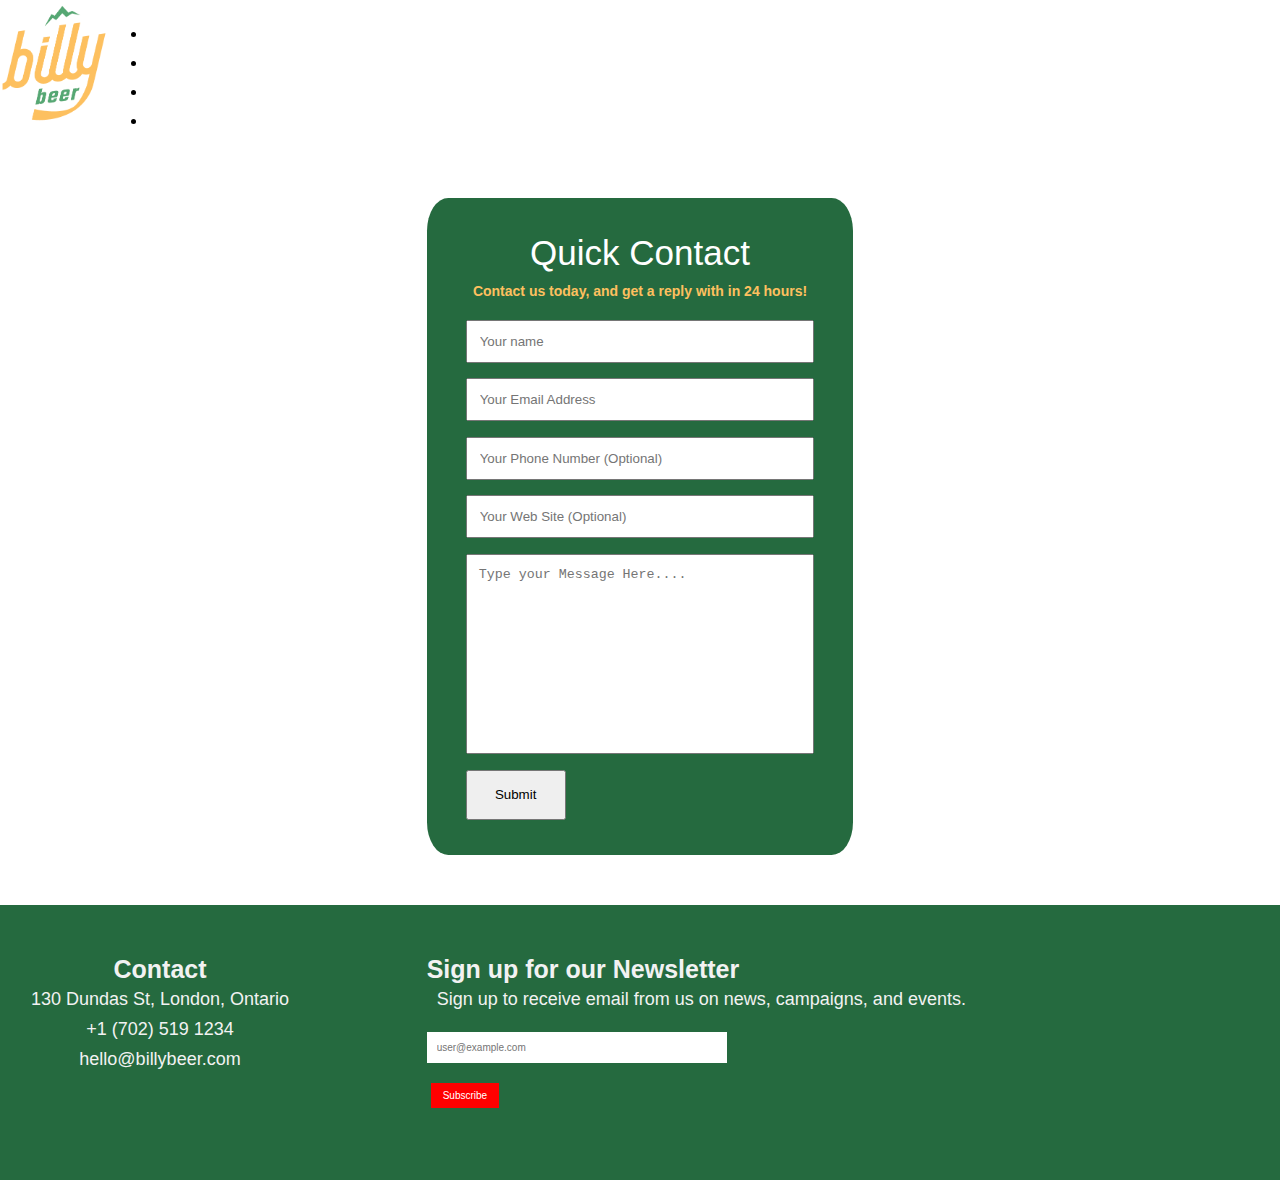
<file: contact copy.html>
<!DOCTYPE html>
<html lang="en">
    
<head>
    <meta charset="UTF-8">
    <meta name="viewport" content="width=device-width, initial-scale=1.0">
    <link href="css/grid.css" rel="stylesheet">
    <link href="css/main.css" rel="stylesheet">
    <title>Contact Page - Midterm FIP</title>
</head>

<body>
    <h1 class="hidden">Contact Page - Midterm FIP</h1>
    <!-- DAVID EDIT: Deleted Mobile, Tablet and Desktop classes, incorporated the classes into 1 line per content to not repeat code 3 times.
    Doing it like this will make the code cleaner, and mitigate all the duplicate id validation errors index.html originally had.
    The id's forced to be called as classes can be reverted back to id's since we don't have to id the same content multiple times.

    I will do the same for the index.html in due time. For now, attempting to compress the code in index.html broke it too much for me to try to finish before the deadline.-->
    <nav class="spacer">
        <h2 class="hidden">Navigation</h2>
        <div class="grid-con">
            <div class="col-span-2 m-col-span-2 l-col-span-1">
                <a href="index.html"><img src="images/billy_logo2.png" alt="Logo"></a>
            </div>

            <div class="col-span-4 m-col-span-9 l-col-span-9">
                <nav class="col-span-6 m-col-span-9 l-col-span-9">
                    <ul>
                        <li><a href="index.html" class="nav-link">Home</a>
                        <li><a href="#" class="nav-link">About</a>
                        <li><a href="#" class="nav-link">Services</a>
                        <!--DAVID EDIT: took out /pages. Was previously "pages/contact.html" and it lead to broken link. Keep HTML in main folder. -->
                        <li><a href="contact.html" class="nav-link">Contact</a>
                    </ul>
                </nav>
            </div>
        </div>
    </nav>

    <main class="spacer">

        <section class="grid-con"> 
            <div class="col-start-1 col-end-5 m-col-start-4 m-col-end-10 l-col-start-5 l-col-end-9">
                <form id="contact" action="#" method="post"> <!--DAVID EDIT: Added a "#" in action="". Empty values cause validation errors. Useless values don't. -->
                    <div>
                        <h3>Quick Contact</h3>
                        <h4>Contact us today, and get a reply with in 24 hours!</h4>
                    </div>

                    <fieldset>
                        <input placeholder="Your name" type="text" tabindex="1" required>
                    </fieldset>
                    <fieldset>
                        <input placeholder="Your Email Address" type="email" tabindex="2" required>
                    </fieldset>
                    <fieldset> <!-- DAVID EDIT: Turned phone and website optional, because some people A) may not have a website B) may not be comfortable with sharing phone number-->
                        <input placeholder="Your Phone Number (Optional) " type="tel" tabindex="3">
                    </fieldset>
                    <fieldset>
                        <input placeholder="Your Web Site (Optional)" type="url" tabindex="4">
                    </fieldset>
                    <fieldset>
                        <textarea placeholder="Type your Message Here...." tabindex="5" required></textarea>
                    </fieldset>
                    <fieldset>
                        <button id="submit" type="submit">Submit</button>
                    </fieldset>
                </form>
            </div> 
        </section>
    </main>

    <footer>
        <h2 class="hidden">Footer</h2>
        <div class="grid-con" style="background-color: #256A3F;">
            <div class="col-span-4 m-col-span-3 l-col-span-3">
                <h2>Contact</h2>
                <p>130 Dundas St, London, Ontario</p>
                <p></p>
                <p>+1 (702) 519 1234</p>
                <p>hello@billybeer.com</p>
            </div>
            <div class="l-col-start-5 m-col-end-13 newsletter">
                <h2 class="footer-heading">Sign up for our Newsletter</h2>
                <p class="footer-description">Sign up to receive email from us on news, campaigns, and events.</p><br>
                <input type="email" name="email" placeholder="user@example.com">
                <button>Subscribe</button><br><br><br><br>
            </div>     
        </div>

    </footer>
            
    <script src="js/main.js"></script>
</body>
</html>
</file>
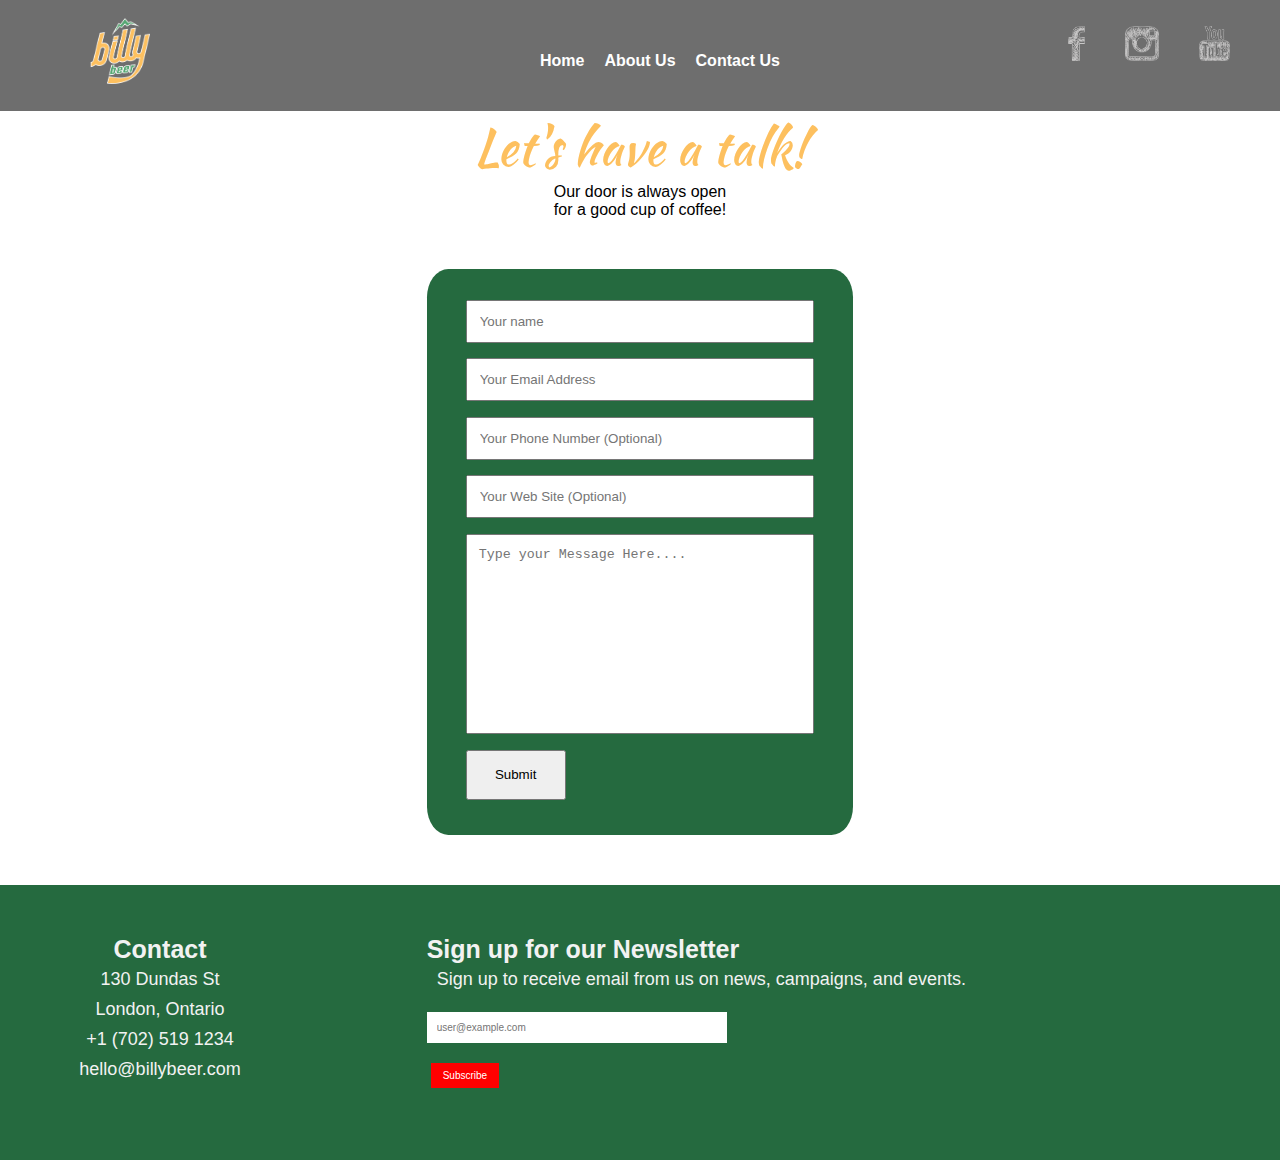
<file: contact.html>
<!DOCTYPE html>
<html lang="en">
    
<head>
    <meta charset="UTF-8">
    <meta name="viewport" content="width=device-width, initial-scale=1.0">
    <link href="css/grid.css" rel="stylesheet">
    <link href="css/main.css" rel="stylesheet">
    <link href="https://fonts.googleapis.com/css2?family=Kaushan+Script&display=swap" rel="stylesheet">
    <title>Contact Page - Billy Beer Rebrand</title>
</head>
<body>
    <h1 class="hidden">Contact Page - Billy Beer Rebrand</h1>
    <!-- DAVID EDIT: Deleted Mobile, Tablet and Desktop classes, incorporated the classes into 1 line per content to not repeat code 3 times.
    Doing it like this will make the code cleaner, and mitigate all the duplicate id validation errors index.html originally had.
    The id's forced to be called as classes can be reverted back to id's since we don't have to id the same content multiple times.

    I will do the same for the index.html in due time. For now, attempting to compress the code in index.html broke it too much for me to try to finish before the deadline.-->
    <header> <!--class="spacer"-->
        <h2 class="hidden">Header</h2>
        <!--class="grid-con"-->
        <section class= "mobile-menu">
            <div class = "logo"> <!--class="col-span-1 m-col-span-2 l-col-span-1 logo"-->
                <a href="index.html"><img src="images/billy_logo2.png" alt="Logo"></a>
            </div>
    
            <button class="close-button" onclick="hideHeader()">X</button>
    
            <nav class="mobile-nav"> <!--class="col-start-4 m-col-span-9 l-col-span-9"-->
                <ul>
                    <li><a href="index.html" class="nav-link" alt="Home Page">Home</a>
                    <li><a href="about.html" class="nav-link" alt="About Page">About Us</a>
                    <li><a href="contact.html" class="nav-link" alt="Contact Page">Contact Us</a>
                </ul>
            </nav>
    
            <div class="social-nav-mobile"> <!--class="col-start-4 m-col-span-9 l-col-span-9"-->
                <ul>
                    <a href="#"><img src="images/icon-facebook.png" class="socials" alt="Facebook"></a>
                    <a href="#"><img src="images/icon-instagram.png" class="socials" alt="Instagram"></a>
                    <a href="#"><img src="images/icon-youtube.png" class="socials" alt="Youtube"></a>
                </ul>
            </div>
        </section>

        <section class="desktop-menu">
            
            <nav class="desktop-nav">
                
                <div class="desktop-logo">
                    <a href="index.html"><img src="images/billy_logo2.png" alt="Logo"></a>
                </div>

                
                        
                <ul class = "desktop-nav-list">
                    <li><a href="index.html" class="desktop-nav-link">Home</a>
                    <li><a href="about.html" class="desktop-nav-link">About Us</a>
                    <li><a href="contact.html" class="desktop-nav-link">Contact Us</a>
                </ul>
                            
                

            </nav>

            <div class="desktop-social-nav">
                <ul>
                    <a href="#"><img src="images/icon-facebook.png" class="socials" alt="Facebook"></a>
                    <a href="#"><img src="images/icon-instagram.png" class="socials" alt="Instagram"></a>
                    <a href="#"><img src="images/icon-youtube.png" class="socials" alt="Youtube"></a>
                </ul>
            </div>
        </section>

    </header>

    <section>
        <button class="open-button" onclick="showHeader()">+</button>
    </section>

    <main class="spacer">

        <section>
            <div id="letstalk1">Let's have a talk!</div>
            <div id="letstalk2">Our door is always open <br> for a good cup of coffee!</h4>
        </section>

        <section class="grid-con"> 
            <div class="col-start-1 col-end-5 m-col-start-4 m-col-end-10 l-col-start-5 l-col-end-9">
                <form id="contact" action="#" method="post"> <!--DAVID EDIT: Added a "#" in action="". Empty values cause validation errors. Useless values don't. -->

                    <fieldset>
                        <input placeholder="Your name" type="text" tabindex="1" required>
                    </fieldset>
                    <fieldset>
                        <input placeholder="Your Email Address" type="email" tabindex="2" required>
                    </fieldset>
                    <fieldset> <!-- DAVID EDIT: Turned phone and website optional, because some people A) may not have a website B) may not be comfortable with sharing phone number-->
                        <input placeholder="Your Phone Number (Optional) " type="tel" tabindex="3">
                    </fieldset>
                    <fieldset>
                        <input placeholder="Your Web Site (Optional)" type="url" tabindex="4">
                    </fieldset>
                    <fieldset>
                        <textarea placeholder="Type your Message Here...." tabindex="5" required></textarea>
                    </fieldset>
                    <fieldset>
                        <button id="submit" type="submit">Submit</button>
                    </fieldset>
                </form>
            </div> 
        </section>
    </main>

    <footer>
        <h2 class="hidden">Footer</h2>
        <div class="grid-con" style="background-color: #256A3F;">
            <div class="col-span-4 m-col-span-3 l-col-span-3">
                <h2>Contact</h2>
                <p>130 Dundas St</p>
                <p>London, Ontario</p>
                <p>+1 (702) 519 1234</p>
                <p>hello@billybeer.com</p>
            </div>
            <div class="col-span-4 m-col-start-5 m-col-end-13 newsletter">
                <h2 class="footer-heading">Sign up for our Newsletter</h2>
                <p class="footer-description">Sign up to receive email from us on news, campaigns, and events.</p><br>
                <input type="email" name="email" placeholder="user@example.com">
                <button>Subscribe</button><br><br><br><br>
            </div>  
        </div>

    </footer>
            
    <script src="js/main.js"></script>
</body>
</html>
</file>
<file: css/grid.css>
/* 
    CSS Guide 

    1.  General Grid Styles
        Utility Classes
    2.  Mobile Grid
    3.  Tablet Grid
    4.  Desktop Grid
    5.  XL Grid

 */


 /* 1. ---General Grid Styles--- */

html {
  box-sizing: border-box; 
}

*, *::before, *::after {
  box-sizing: inherit; 
}
/* ---Utility Classes--- */

.hidden {
   display: none;
}

.box {
   background-color: rgb(149, 149, 149);
   color: rgb(27, 27, 27);
   border-radius: 0px;
   padding: 20px;
   text-align: center;
   margin-top: 10px;
   margin-bottom:10px;
 }

 .box2 {
  background-color: rgb(255, 255, 255);
  color: rgb(27, 27, 27);
  border-radius: 0px;
  padding: 20px;
  text-align: center;
  margin-top: 0;
  margin-bottom:10px;

}

.box3 {
  background-color: rgb(213, 213, 213);
  color: rgb(27, 27, 27);
  border-radius: 0px;
  padding: 20px;
  text-align: center;
  margin-top: 10px;
  margin-bottom:10px;
}

/* 2. ---Mobile Library Grid Styles--- */

/*---We do not use media queries for mobile or Justin will find us...*/

/*body {
  background-color: #000;
}*/

.full-width-grid-con {
  display: grid;
  grid-template-columns: 1fr minmax(0, 767px) 1fr;
}

.grid-con {
  display: grid;
  grid-template-columns: repeat(4, minmax(0, 1fr));
  grid-column-gap: 20px;
  max-width: 767px;
  margin: 0px auto;
  padding-left: 15px;
  padding-right: 15px;

  /*padding: 0px 15px 0px 15px;*/
}

.col-span-auto {
  grid-column: span 1 / span 1;
}

.col-span-1 {
  grid-column: span 1 / span 1;
}

.col-span-2 {
  grid-column: span 2 / span 2;
}

.col-span-3 {
  grid-column: span 3 / span 3;
}

.col-span-4 {
  grid-column: span 4 / span 4;
}

.col-span-full {
  grid-column: 1 / -1;
}

/*-- Using grid column start --*/

.col-start-1 {
  grid-column-start: 1;
}

.col-start-2 {
  grid-column-start: 2;
}

.col-start-3 {
  grid-column-start: 3;
}

.col-start-4 {
  grid-column-start: 4;
}

.col-start-5 {
  grid-column-start: 5;
}

.col-start-auto {
  grid-column-start: auto;
}

.col-end-1 {
  grid-column-end: 1;
}

.col-end-2 {
  grid-column-end: 2;
}

.col-end-3 {
  grid-column-end: 3;
}

.col-end-4 {
  grid-column-end: 4;
}

.col-end-5 {
  grid-column-end: 5;
}

.col-end-auto {
  grid-column-end: auto;
}

.mobile {
  display: block;
}

.tablet {
  display: none;
}

.desktop {
  display: none;
}


/* 3. ---Tablet Library Grid Styles--- */

@media screen and (min-width: 768px) {

  /*body {
    background: #ff0000;
  }*/

  .full-width-grid-con {
    display: grid;
    grid-template-columns: 1fr minmax(0, 1199px) 1fr;
  }
  
  .grid-con {
    display: grid;
    grid-template-columns: repeat(12, minmax(0, 1fr));
    grid-column-gap: 0px;
    max-width: 1199px;
    /*--remove below when you fully understand the passing of rules and values(this rule only)--*/
    margin: 0px auto;
    padding-left: 0px;
    padding-right: 0px;
  }

  .m-col-span-1 {
    grid-column: span 1 / span 1;
  }

  .m-col-span-2 {
    grid-column: span 2 / span 2;
  }

  .m-col-span-3 {
    grid-column: span 3 / span 3;
  }

  .m-col-span-4 {
    grid-column: span 4 / span 4;
  }

  .m-col-span-5 {
    grid-column: span 5 / span 5;
  }

  .m-col-span-6 {
    grid-column: span 6 / span 6;
  }

  .m-col-span-7 {
    grid-column: span 7 / span 7;
  }

  .m-col-span-8 {
    grid-column: span 8 / span 8;
  }

  .m-col-span-9 {
    grid-column: span 9 / span 9;
  }

  .m-col-span-10 {
    grid-column: span 10 / span 10;
  }

  .m-col-span-11 {
    grid-column: span 11 / span 11;
  }

  .m-col-span-12 {
    grid-column: span 12 / span 12;
  }

  .m-col-span-full {
    grid-column: 1 / -1;
  }

  /*-- Using grid column start --*/

.m-col-start-1 {
  grid-column-start: 1;
}

.m-col-start-2 {
  grid-column-start: 2;
}

.m-col-start-3 {
  grid-column-start: 3;
}

.m-col-start-4 {
  grid-column-start: 4;
}

.m-col-start-5 {
  grid-column-start: 5;
}

.m-col-start-6 {
  grid-column-start: 6;
}

.m-col-start-7 {
  grid-column-start: 7;
}

.m-col-start-8 {
  grid-column-start: 8;
}

.m-col-start-9 {
  grid-column-start: 9;
}

.m-col-start-10 {
  grid-column-start: 10;
}

.m-col-start-11 {
  grid-column-start: 11;
}

.m-col-start-12 {
  grid-column-start: 12;
}

.m-col-start-13 {
  grid-column-start: 13;
}

.m-col-start-auto {
  grid-column-start: auto;
}

.m-col-end-1 {
  grid-column-end: 1;
}

.m-col-end-2 {
  grid-column-end: 2;
}

.m-col-end-3 {
  grid-column-end: 3;
}

.m-col-end-4 {
  grid-column-end: 4;
}

.m-col-end-5 {
  grid-column-end: 5;
}

.m-col-end-6 {
  grid-column-end: 6;
}

.m-col-end-7 {
  grid-column-end: 7;
}

.m-col-end-8 {
  grid-column-end: 8;
}

.m-col-end-9 {
  grid-column-end: 9;
}

.m-col-end-10 {
  grid-column-end: 10;
}

.m-col-end-11 {
  grid-column-end: 11;
}

.m-col-end-12 {
  grid-column-end: 12;
}

.m-col-end-13 {
  grid-column-end: 13;
}

.m-col-end-auto {
  grid-column-end: auto;
}

  .mobile {
    display: none;
  }
  
  .tablet {
    display: block;
  }
  
  .desktop {
    display: none;
  }

}

/* 4. ---Desktop Library Grid Styles--- */

@media screen and (min-width: 1200px) {

    /*body {
      background: #00ff48;
    }*/

    .full-width-grid-con {
      display: grid;
      grid-template-columns: 1fr minmax(0, 1919px) 1fr;
    }
    
    .grid-con {
      display: grid;
      grid-template-columns: repeat(12, minmax(0, 1fr));
      grid-column-gap: 0px;
      max-width: 1919px;
      margin: 0px auto;
      padding-left: 0px;
      padding-right: 0;
    }


    .l-col-span-1 {
      grid-column: span 1 / span 1;
    }
  
    .l-col-span-2 {
      grid-column: span 2 / span 2;
    }
  
    .l-col-span-3 {
      grid-column: span 3 / span 3;
    }
  
    .l-col-span-4 {
      grid-column: span 4 / span 4;
    }
  
    .l-col-span-5 {
      grid-column: span 5 / span 5;
    }
  
    .l-col-span-6 {
      grid-column: span 6 / span 6;
    }
  
    .l-col-span-7 {
      grid-column: span 7 / span 7;
    }
  
    .l-col-span-8 {
      grid-column: span 8 / span 8;
    }
  
    .l-col-span-9 {
      grid-column: span 9 / span 9;
    }
  
    .l-col-span-10 {
      grid-column: span 10 / span 10;
    }
  
    .l-col-span-11 {
      grid-column: span 11 / span 11;
    }
  
    .l-col-span-12 {
      grid-column: span 12 / span 12;
    }
  
    .l-col-span-full {
      grid-column: 1 / -1;
    }
  
    /*-- Using grid column start --*/
  
  .l-col-start-1 {
    grid-column-start: 1;
  }
  
  .l-col-start-2 {
    grid-column-start: 2;
  }
  
  .l-col-start-3 {
    grid-column-start: 3;
  }
  
  .l-col-start-4 {
    grid-column-start: 4;
  }
  
  .l-col-start-5 {
    grid-column-start: 5;
  }
  
  .l-col-start-6 {
    grid-column-start: 6;
  }
  
  .l-col-start-7 {
    grid-column-start: 7;
  }
  
  .l-col-start-8 {
    grid-column-start: 8;
  }
  
  .l-col-start-9 {
    grid-column-start: 9;
  }
  
  .l-col-start-10 {
    grid-column-start: 10;
  }
  
  .l-col-start-11 {
    grid-column-start: 11;
  }
  
  .l-col-start-12 {
    grid-column-start: 12;
  }
  
  .l-col-start-13 {
    grid-column-start: 13;
  }
  
  .l-col-start-auto {
    grid-column-start: auto;
  }
  
  .l-col-end-1 {
    grid-column-end: 1;
  }
  
  .l-col-end-2 {
    grid-column-end: 2;
  }
  
  .l-col-end-3 {
    grid-column-end: 3;
  }
  
  .l-col-end-4 {
    grid-column-end: 4;
  }
  
  .l-col-end-5 {
    grid-column-end: 5;
  }
  
  .l-col-end-6 {
    grid-column-end: 6;
  }
  
  .l-col-end-7 {
    grid-column-end: 7;
  }
  
  .l-col-end-8 {
    grid-column-end: 8;
  }
  
  .l-col-end-9 {
    grid-column-end: 9;
  }
  
  .l-col-end-10 {
    grid-column-end: 10;
  }
  
  .l-col-end-11 {
    grid-column-end: 11;
  }
  
  .l-col-end-12 {
    grid-column-end: 12;
  }
  
  .l-col-end-13 {
    grid-column-end: 13;
  }
  
  .l-col-end-auto {
    grid-column-end: auto;
  }
  
    .mobile {
      display: none;
    }
    

    .mobile {
      display: none;
    }
    
    .tablet {
      display: none;
    }
    
    .desktop {
      display: block;
    }

}

/* 5. ---X-Large Desktop Library Grid Styles--- */

@media screen and (min-width: 1920px) {

    /*body {
      background: #0400e0;
    }*/


    .full-width-grid-con {
      display: grid;
      grid-template-columns: 1fr minmax(0, 1920px) 1fr;
    }
    
    .grid-con {
      display: grid;
      grid-template-columns: repeat(12, minmax(0, 1fr));
      grid-column-gap: 0px;
      max-width: none;
      margin: 0px auto;
      padding-left: 0px;
      padding-right: 0px;
    }

    

    

    .xl-col-span-1 {
      grid-column: span 1 / span 1;
    }
  
    .xl-col-span-2 {
      grid-column: span 2 / span 2;
    }
  
    .xl-col-span-3 {
      grid-column: span 3 / span 3;
    }
  
    .xl-col-span-4 {
      grid-column: span 4 / span 4;
    }
  
    .xl-col-span-5 {
      grid-column: span 5 / span 5;
    }
  
    .xl-col-span-6 {
      grid-column: span 6 / span 6;
    }
  
    .xl-col-span-7 {
      grid-column: span 7 / span 7;
    }
  
    .xl-col-span-8 {
      grid-column: span 8 / span 8;
    }
  
    .xl-col-span-9 {
      grid-column: span 9 / span 9;
    }
  
    .xl-col-span-10 {
      grid-column: span 10 / span 10;
    }
  
    .xl-col-span-11 {
      grid-column: span 11 / span 11;
    }
  
    .xl-col-span-12 {
      grid-column: span 12 / span 12;
    }
  
    .xl-col-span-full {
      grid-column: 1 / -1;
    }
  
    /*-- Using grid column start --*/
  
  .xl-col-start-1 {
    grid-column-start: 1;
  }
  
  .xl-col-start-2 {
    grid-column-start: 2;
  }
  
  .xl-col-start-3 {
    grid-column-start: 3;
  }
  
  .xl-col-start-4 {
    grid-column-start: 4;
  }
  
  .xl-col-start-5 {
    grid-column-start: 5;
  }
  
  .xl-col-start-6 {
    grid-column-start: 6;
  }
  
  .xl-col-start-7 {
    grid-column-start: 7;
  }
  
  .xl-col-start-8 {
    grid-column-start: 8;
  }
  
  .xl-col-start-9 {
    grid-column-start: 9;
  }
  
  .xl-col-start-10 {
    grid-column-start: 10;
  }
  
  .xl-col-start-11 {
    grid-column-start: 11;
  }
  
  .xl-col-start-12 {
    grid-column-start: 12;
  }
  
  .xl-col-start-13 {
    grid-column-start: 13;
  }
  
  .xl-col-start-auto {
    grid-column-start: auto;
  }
  
  .xl-col-end-1 {
    grid-column-end: 1;
  }
  
  .xl-col-end-2 {
    grid-column-end: 2;
  }
  
  .xl-col-end-3 {
    grid-column-end: 3;
  }
  
  .xl-col-end-4 {
    grid-column-end: 4;
  }
  
  .xl-col-end-5 {
    grid-column-end: 5;
  }
  
  .xl-col-end-6 {
    grid-column-end: 6;
  }
  
  .xl-col-end-7 {
    grid-column-end: 7;
  }
  
  .xl-col-end-8 {
    grid-column-end: 8;
  }
  
  .xl-col-end-9 {
    grid-column-end: 9;
  }
  
  .xl-col-end-10 {
    grid-column-end: 10;
  }
  
  .xl-col-end-11 {
    grid-column-end: 11;
  }
  
  .xl-col-end-12 {
    grid-column-end: 12;
  }
  
  .xl-col-end-13 {
    grid-column-end: 13;
  }
  
  .xl-col-end-auto {
    grid-column-end: auto;
  }
  
    .mobile {
      display: none;
    }
    

    .mobile {
      display: none;
    }
    
    .tablet {
      display: none;
    }
    
    .desktop {
      display: block;
    }

}
</file>
<file: css/main.css>
/*DAVID EDITED: Deleted contact.css and added all css elements into the main css page*/

 @import url(https://fonts.googleapis.com/css?family=Open+Sans:400italic,400,300,600);
 @import url(https://fonts.googleapis.com/css2?family=Kaushan+Script&display=swap);

body {
    margin: 0px;
    padding: 0px;
    font-family: Arial, Helvetica, sans-serif;
}

img, embed, object, video, picture 
{
    max-width: 100%;
}

h1, h2, h3, h4, h5 
{
    margin: 0px;
    padding: 0px;
    font-size: 50px;
    text-align: center;
    margin: 20px;
    font-family: Arial, Helvetica, sans-serif;
    color: #f2f2f2;
}

h2 
{
    margin: 0px;
    padding: 0px;
    font-size: 25px;
    text-align: center;
    margin-top: 50px;
}

h3 
{
    margin: 0px;
    padding: 0px;
    font-size: 40px;
    color: #FDC05F;
    text-align: center;
    margin: 10px;
}

h4 
{
    margin: 0px;
    padding: 0px;
    font-size: 25px;
    color: #FDC05F;
    text-align: center;
    margin: 0px;
}

h5 
{
    margin: 0px;
    padding: 0px;
    font-size: 20px;
    text-align: center;
    margin: 0px;
    font-family: Arial, Helvetica, sans-serif;
}

p 
{
    margin: 0px;
    padding-right: 10px;
    padding-left: 10px;
    font-size: 18px;
    font-family: Arial, Helvetica, sans-serif;
    text-align: center;
    margin: 0px;
    color: #f2f2f2;
    line-height: 30px;
}

.custom-hr 
{
    width: 30%;
}

a 
{
    text-decoration: none;
    transition: all .5s ease-in-out;
}

input, textarea 
{
    display: block;
    margin: 0px;
    padding: 10px;
    width: 100%;
}



/*DAVID EDITED: changed para-beer from id to class, so you can use duplicates without validator throwing errors. was previous #para-beer. temporary change until index is compressed.*/
.para-beer 
{
    margin-left: 40px;
    margin-right: 40px;

    text-align: left;
    text-indent: 50px;
  
}

/*DAVID EDITED: changed para-beer from id to class, so you can use duplicates without validator throwing errors. was previous #name-testimonials. temporary change until index is compressed.*/
.name-testimonial 
{
    font-size: 20px;
    padding-left: 50px;
    color: #f2f2f2;
}


/* ---End of General Styles--- */
/* Header Elements */

header{
    background-color: #6e6e6e;
}

.mobile-menu 
{
    position: fixed;
    top: 0;
    right: 0;
    background-color: #6e6e6e;
    border-radius: 10px;
    display: none;
}


.logo {
    max-width: 60px;
    max-height: 60px;
    margin-top: 50px;
    margin-bottom: 60px;
    margin-left: 10%;
    background-color: #6e6e6e;
}


.social-nav{
    padding:10px;
}

.socials 
{
    height: 35px;
    margin-right: 40px;
}


/* --- Nav --- */

.mobile-nav {
    background-color: #6e6e6e;
}


.mobile-nav ul 
{
    list-style: none;
    padding: 0;
}
      
.mobile-nav ul li
{
    margin-bottom: 50px;
}

.nav-link 
{
    text-decoration: none;
    font-family: Arial, Helvetica, sans-serif;
    font-size: 25px;
    color: #ffffff;
    margin-left: 30px;
    font-weight: bold;
}


.nav-link:hover 
{
    color:#FDC05F;
    cursor: pointer;
    text-decoration: none;
}

.close-button, .open-button 
{
    position: absolute;
    top: 10px;
    right: 10px;
    font-size: 20px;
    color: rgb(0, 0, 0);
    background-color: transparent;
    border: none;
    cursor: pointer;
}

.close-button:hover, .open-button:hover 
{
    color: #FDC05F;
}

/* DESKTOP MENU*/

.desktop-menu {
    width: 100%;
    display: flex;
    justify-content: space-between;
    align-items: center;
    padding: 10px;
    padding-bottom: 30px;
}

/* Add this to center desktop-nav-list horizontally */
.desktop-nav {
    display: flex;
    align-items: center;
}

.desktop-menu ul {
    list-style-type: none;
    display: flex;
}

.desktop-menu ul li {
    margin-right: 20px;
}

.desktop-menu ul li:last-child {
    margin-right: 0;
}

.desktop-logo {
    width: 60px;
    height: 60px;
    margin-left: 80px;
    background-color: #6e6e6e;
}

.desktop-nav-list {
    position: absolute;
    top: 5%;
    left: 50%;
    transform: translate(-50%, -50%);
}

.desktop-nav-link{
    text-decoration: none;
    font-family: Arial, Helvetica, sans-serif;
    color: #ffffff;
    font-weight: bold;

}

.desktop-nav-link li,
.desktop-social-nav{
    top: 0px;
    right: 80px;
}

/*DAVID EDITED: deleted all the col-span styles added, because:
A) they had no stylistic effect on the HTML and 
B) it would eventually pose a problem later on down the line when trying to work with grid.css, and while applying other col-span when trying to build the other pages. 

for example, some content in the future may need the l-col-span-11 class, but dont need the styling added. 
keep the "col" classes as clean as possible to mitigate this problem from happening in future. 


.l-col-span-1 {
        margin-bottom: 20px;
        margin-left: 20px;
        padding: 0;
    }

    .l-col-start-2 {
        grid-column-start: 2;
        padding: 0;
    }

    .l-col-end-5 {
        grid-column-end: 5;
    }

    .l-col-span-4 
{
    margin-bottom: 0px;
    padding: 0;
}

.l-col-span-5 
{
    padding: 0;
    margin: 0;
    text-align: left;
}

    .l-col-span-6 
{
    padding: 0;
    margin: 0;
    padding: 0;
}
    
.l-col-span-11 
{
    
    justify-content: right;
    display: flex;
    list-style: none;
    flex-wrap: wrap;
    padding:0;
    margin-right: 10px;  
} */

/*DAVID EDIT: changed hops wheats barley from id to class, so you can use duplicates without validator throwing errors. temporary change until index is compressed.*/

.hops 
{
    width: 100px;
    height: 100px;
}

.wheats 
{
    width: 100px;
    height: 100px;
}

.barley 
{
    width: 100px;
    height: 100px;
}

/*DAVID EDIT: end of edit for hops wheats barley*/

#footer 
{
    text-align: left;
    margin-left: 20px;
    margin-bottom: 10px;
    display: flex;
}

/*DAVID EDIT: changed everything underneath from id to class, so you can use duplicates without validator throwing errors. temporary change until index is compressed.*/
.footer-heading 
{
    text-align: left;
    margin-left: 0px;
    margin-bottom: 0px;
    display: flex;
}

.footer-description 
{
    text-align: left;
    margin-left: 0px;
    margin-bottom: 0px;
}

.sub-input {
    width: 200px; /* Set the width of the input field to 200 pixels */
    height: 30px; /* Set the height of the input field to 30 pixels */
    font-size: 16px; /* Set the font size of the input text */
    padding: 5px; /* Add some padding around the input text */
    border: 1px solid #ccc; /* Add a border around the input field */
    border-radius: 5px; /* Add rounded corners to the input field */
}

.newsletter input 
{
    padding: 10px;
    width: 300px;
    margin-bottom: 20px;
    border-style: none;
    background-color: #ffffff;
    color: #a29e9e;
    font-size: 10px;
    display: flex;
}
      
.newsletter button 
{
    padding: 7px 12px;
    margin-left: 4px;
    color: #ffffff;
    background-color: #f00;
    font-size: 10px;
    border-style: none;
    display: flex;
    justify-content: center;
    align-items: center;
}

/*DAVID EDIT: CONTACT PAGE CSS*/
#contact 
{
    background:#256A3F;
    padding:25px;
    margin:50px 0;
    border-radius: 5%;
}
    
#contact h3 
{
    color: rgb(255, 255, 255);
    display: block;
    font-size: 35px;
    font-weight: 420;
}
    
#contact h4 
{
    margin:5px 0 15px;
    display:block;
    font-size:14px;
}
    
#contact input[type="text"], #contact input[type="email"], #contact input[type="tel"], #contact input[type="url"], #contact textarea 
{
    width:100%;
    padding:12px;
}
    
#contact textarea 
{
    height:200px;
    max-width:100%;
    resize:none;
}

fieldset 
{
    border: none;
}

#submit 
{
    height: 50px;
    width: 100px;
}

button[type="submit"]:hover 
{
    background-color: #256A3F;
    border: none;
    color: #ffffff;
}

#letstalk1 {
    font-family: 'Kaushan Script', cursive;
    font-size: 50px;
    text-align: center;
    color: #FDC05F;
}

#letstalk2 {
    text-align: center;
    font-family: Arial, Helvetica, sans-serif;

}

/*DAVID EDIT: added media for screen above 1200px for the ingredient images because it was making me mad seeing them so small in the desktop.*/
@media screen and (min-width: 1200px)
{
    .hops 
    {
        width: 200px;
        height: 200px;
    }

    .wheats 
    {
        width: 200px;
        height: 200px;
    }

    .barley 
    {
        width: 200px;
        height: 200px;
    }
    
}

@media screen and (max-width: 1100px)
{
    .desktop-menu
    {
        display:none !important;
    }

    
}

@media screen and (min-width: 1101px) 
{
    .mobile-menu,
    .close-button,
    .open-button 
    {
      display: none !important;
    }
}




/* added by JONATHAN   */
/* OVERLAY */
.overlay {
    position: fixed;
    top: 0;
    left: 0;
    width: 100%;
    height: 100%;
    background: rgba(0,0,0,0.5);
    display: none;
  }
  
  .overlay.active {
    display: block;
  }
  
  .overlay img {
    max-width: 100%;
    max-height: 100%;
    margin: 0% auto;
    display: block;
  }
</file>
